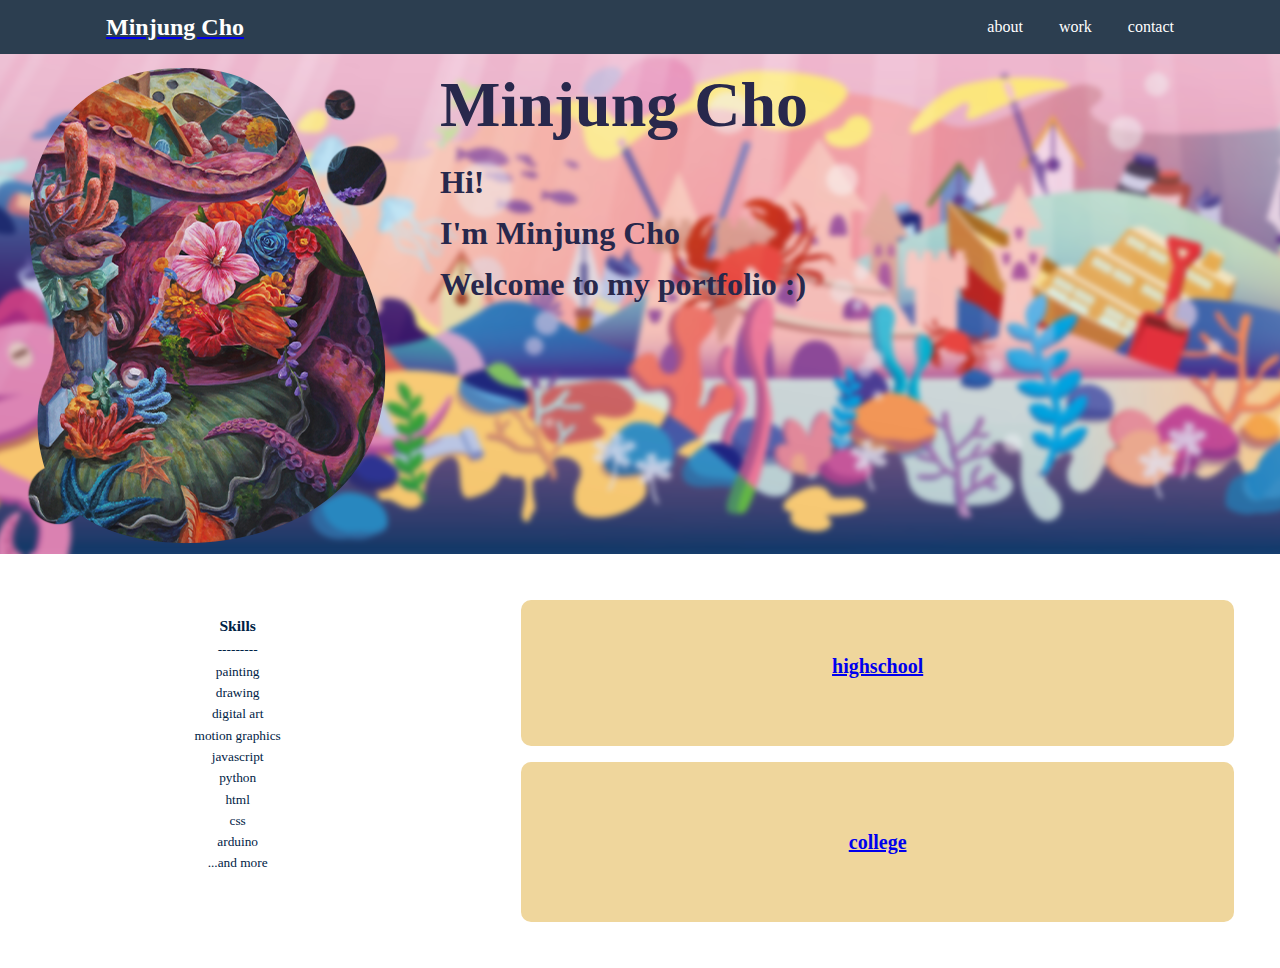
<file: index.html>
<!DOCTYPE >
<html lang="en">
  <head>
    <meta charset="UTF-8" />
    <meta http-equiv="X-UA-Compatible" content="IE=edge" />
    <meta name="viewport" content="width=device-width, initial-scale=1.0" />
    <title>Portfolio</title>
    <link rel="stylesheet" href="style.css" />
  </head>
  <body>
    <header>
      <nav>
        <div>
          <a href="index.html"><h1 class="logo">Minjung Cho</h1></a>
        </div>
        <ul class="menu">
          <li>
            <a href="../about.html">about</a>
          </li>
          <li>
            <a>work</a>
            <ul class="submenu">
              <li>
                <a href="highschool/highschool.html">highschool</a>
                <!-- <ul class="submenu2">
                  <li><a href="#">AP </a></li>
                  <li><a href="#">Emotion</a></li>
                </ul> -->
              </li>
              <li>
                <a href="college/college.html">college</a>
                <ul class="submenu2">
                  <li><a href="college/Year 1.html">Year 1 </a></li>
                  <li><a href="college/Year 2.html">Year 2 </a></li>
                </ul>
              </li>
            </ul>
          </li>
          <li>
            <a>contact</a>
            <ul class="submenu">
              <li>
                <a href="https://www.instagram.com/yeobaek_blank/">Instagram</a>
              </li>
              <!-- <li><a href="#">Etc</a></li> -->
            </ul>
          </li>
        </ul>
      </nav>
    </header>

    <main>
      <style>
        img {
          float: left;
          margin-right: 40px;
        }
      </style>
      <div class="profile" id="profile">
        <img
          src="images/profile.png"
          alt="profile"
          width="400px"
          height="500px"
        />
        <h1>Minjung Cho</h1>
        <h4>Hi!</h4>
        <h4>I'm Minjung Cho</h4>
        <h4>Welcome to my portfolio :)</h4>
      </div>

      <style>
        div {
          clear: left;
        }
      </style>

      <div class="container">
        <div class="item">
          <h3>Skills</h3>
          <ul>
            <li>---------</li>
            <li>painting</li>
            <li>drawing</li>
            <li>digital art</li>
            <li>motion graphics</li>
            <li>javascript</li>
            <li>python</li>
            <li>html</li>
            <li>css</li>
            <li>arduino</li>
            <li>...and more</li>
          </ul>
        </div>
        <!-- <dl>
            <dt>skill1</dt>
            <dt>skill2</dt>
            <dt>skill3</dt>
          </dl> -->
        <!-- </div> -->

        <div class="item">
          <div class="item">
            <section id="highschool">
              <a href="highschool/highschool.html"><h2>highschool</h2></a>
            </section>
          </div>

          <div class="item">
            <section id="college">
              <a href="college/college.html"><h2>college</h2></a>
            </section>
          </div>
        </div>
      </div>
    </main>
  </body>
</html>
</file>
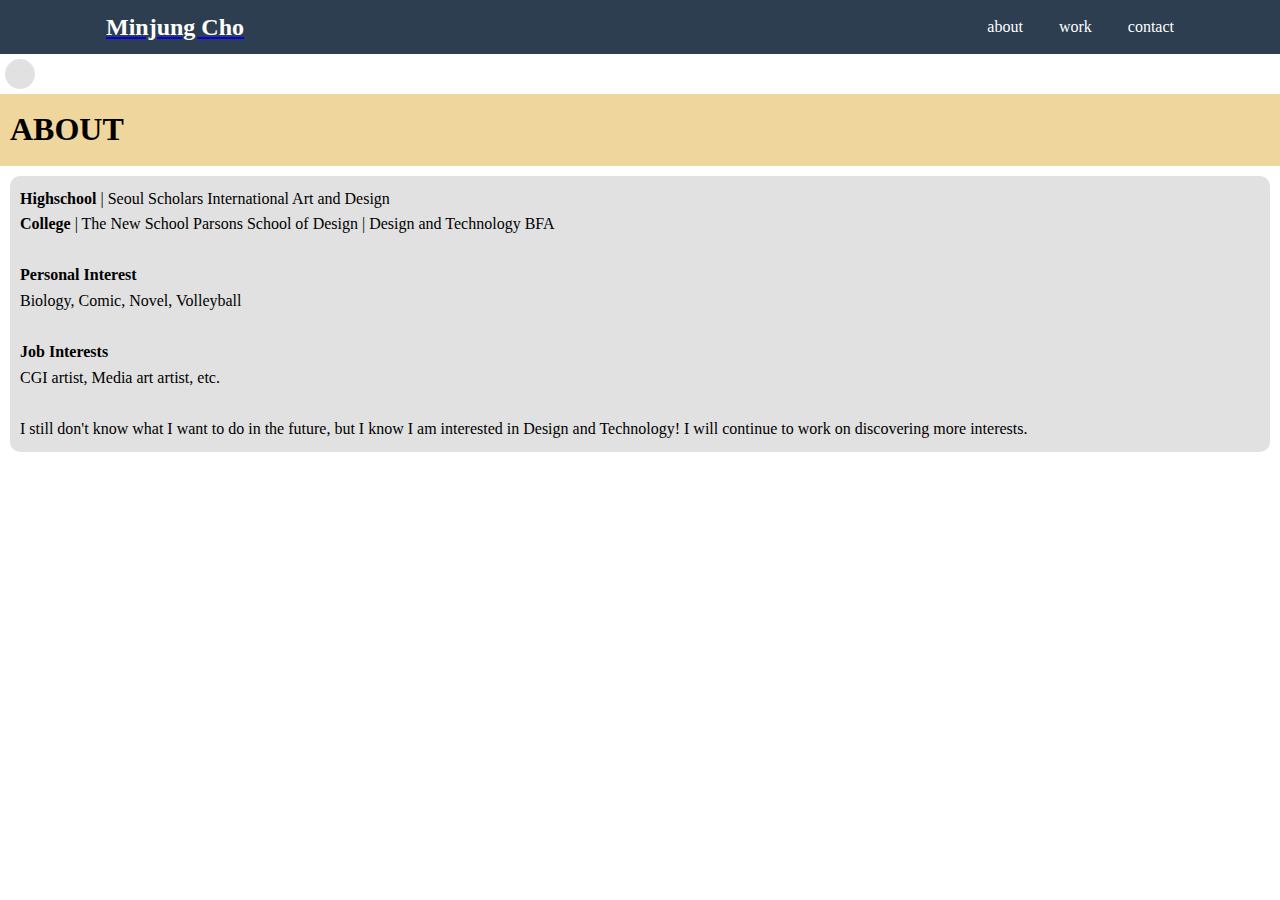
<file: about.html>
<!DOCTYPE >
<html lang="en">
  <head>
    <meta charset="UTF-8" />
    <meta http-equiv="X-UA-Compatible" content="IE=edge" />
    <meta name="viewport" content="width=device-width, initial-scale=1.0" />
    <title>Portfolio</title>
    <link rel="stylesheet" href="../style.css" />

    <link
      rel="stylesheet"
      href="https://cdnjs.cloudflare.com/ajax/libs/font-awesome/6.7.1/css/all.min.css"
      integrity="sha512-5Hs3dF2AEPkpNAR7UiOHba+lRSJNeM2ECkwxUIxC1Q/FLycGTbNapWXB4tP889k5T5Ju8fs4b1P5z/iB4nMfSQ=="
      crossorigin="anonymous"
      referrerpolicy="no-referrer"
    />
  </head>

  <body>
    <header>
      <nav>
        <div>
          <a href="index.html"><h1 class="logo">Minjung Cho</h1></a>
        </div>
        <ul class="menu">
          <li>
            <a href="about.html">about</a>
          </li>
          <li>
            <a>work</a>
            <ul class="submenu">
              <li>
                <a href="highschool/highschool.html">highschool</a>
                <!-- <ul class="submenu2">
                    <li><a href="#">AP </a></li>
                    <li><a href="#">Emotion</a></li>
                  </ul> -->
              </li>
              <li>
                <a href="college/college.html">college</a>
                <ul class="submenu2">
                  <li><a href="college/Year 1.html">Year 1 </a></li>
                  <li><a href="college/Year 2..html">Year 2 </a></li>
                </ul>
              </li>
            </ul>
          </li>
          <li>
            <a>contact</a>
            <ul class="submenu">
              <li>
                <a href="https://www.instagram.com/yeobaek_blank/">Instagram</a>
              </li>
              <!-- <li><a href="#">Etc</a></li> -->
            </ul>
          </li>
        </ul>
      </nav>
    </header>

    <main>
      <button>
        <a href="../index.html"><i class="fa-solid fa-arrow-left"></i></a>
      </button>

      <h1 class="about">ABOUT</h1>
      <div class="info">
        <p>
          <b>Highschool</b> | Seoul Scholars International Art and Design
          <br /><b>College</b>
          | The New School Parsons School of Design | Design and Technology BFA
        </p>
        <p>
          <br /><b>Personal Interest</b>
          <br />
          Biology, Comic, Novel, Volleyball
        </p>
        <p>
          <br /><b>Job Interests</b> <br />CGI artist, Media art artist, etc.
        </p>
        <br />
        <p>
          I still don't know what I want to do in the future, but I know I am
          interested in Design and Technology! I will continue to work on
          discovering more interests.
        </p>
      </div>
    </main>
  </body>
</html>
</file>
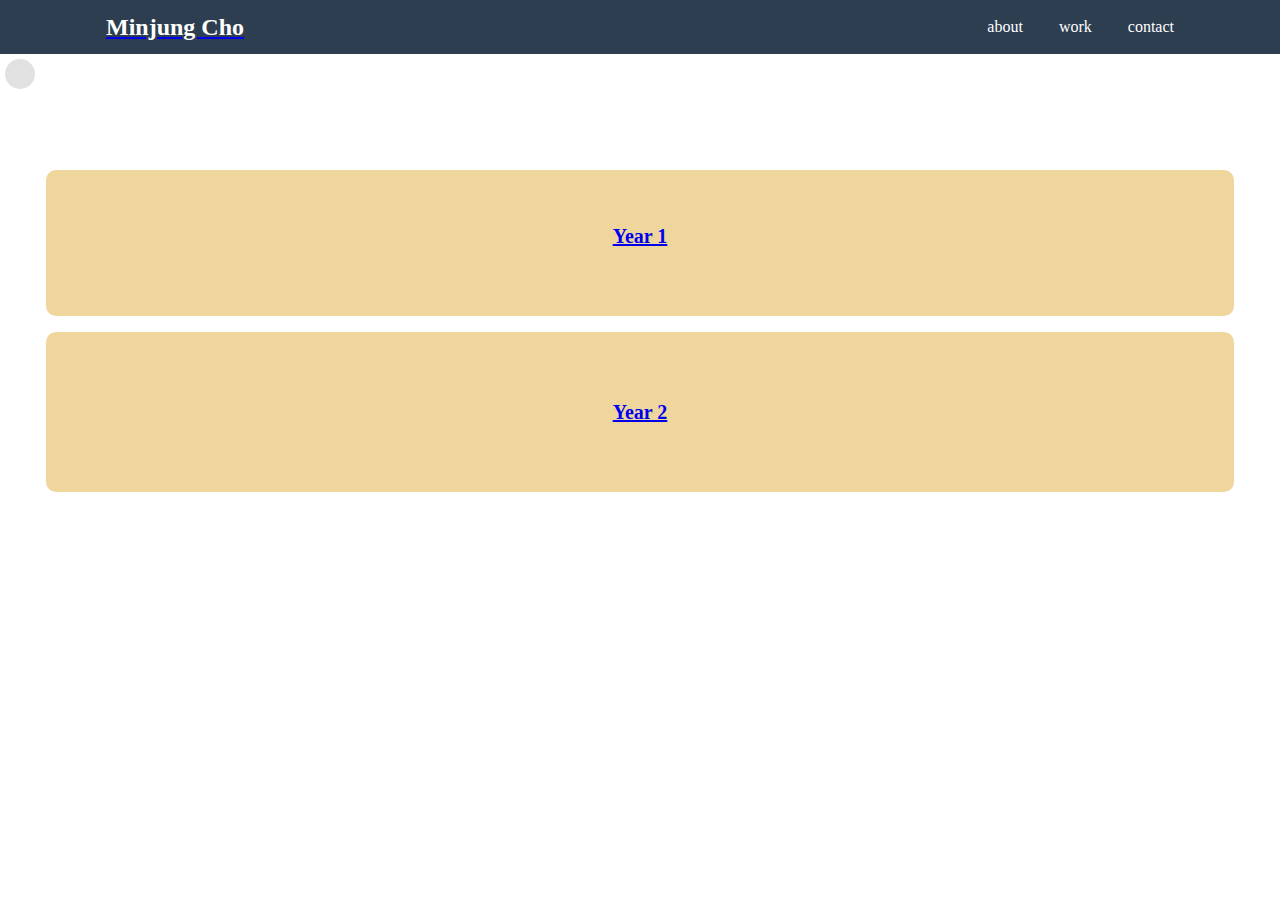
<file: college/college.html>
<!DOCTYPE >
<html lang="en">
  <head>
    <meta charset="UTF-8" />
    <meta http-equiv="X-UA-Compatible" content="IE=edge" />
    <meta name="viewport" content="width=device-width, initial-scale=1.0" />
    <title>Portfolio</title>
    <link rel="stylesheet" href="../style.css" />

    <link
      rel="stylesheet"
      href="https://cdnjs.cloudflare.com/ajax/libs/font-awesome/6.7.1/css/all.min.css"
      integrity="sha512-5Hs3dF2AEPkpNAR7UiOHba+lRSJNeM2ECkwxUIxC1Q/FLycGTbNapWXB4tP889k5T5Ju8fs4b1P5z/iB4nMfSQ=="
      crossorigin="anonymous"
      referrerpolicy="no-referrer"
    />
  </head>

  <body>
    <header>
      <nav>
        <div>
          <a href="../../index.html"><h1 class="logo">Minjung Cho</h1></a>
        </div>
        <ul class="menu">
          <li>
            <a href="../about.html">about</a>
          </li>
          <li>
            <a>work</a>
            <ul class="submenu">
              <li>
                <a href="../highschool/highschool.html">highschool</a>
                <!-- <ul class="submenu2">
                  <li><a href="#">AP </a></li>
                  <li><a href="#">Emotion</a></li>
                </ul> -->
              </li>
              <li>
                <a href="college.html">college</a>
                <ul class="submenu2">
                  <li><a href="Year 1.html">Year 1 </a></li>
                  <li><a href="Year 2.html">Year 2 </a></li>
                </ul>
              </li>
            </ul>
          </li>
          <li>
            <a>contact</a>
            <ul class="submenu">
              <li>
                <a href="https://www.instagram.com/yeobaek_blank/">Instagram</a>
              </li>
              <!-- <li><a href="#">Etc</a></li> -->
            </ul>
          </li>
        </ul>
      </nav>
    </header>

    <main>
      <button>
        <a href="../index.html"><i class="fa-solid fa-arrow-left"></i></a>
      </button>
      <div class="container">
        <div class="item">
          <div class="item">
            <section id="Year 1">
              <a href="../college/Year 1.html"><h2>Year 1</h2></a>
            </section>
          </div>

          <div class="item">
            <section id="Year 2">
              <a href="../college/Year 2.html"><h2>Year 2</h2></a>
            </section>
          </div>
        </div>
      </div>
    </main>
  </body>
</html>
</file>
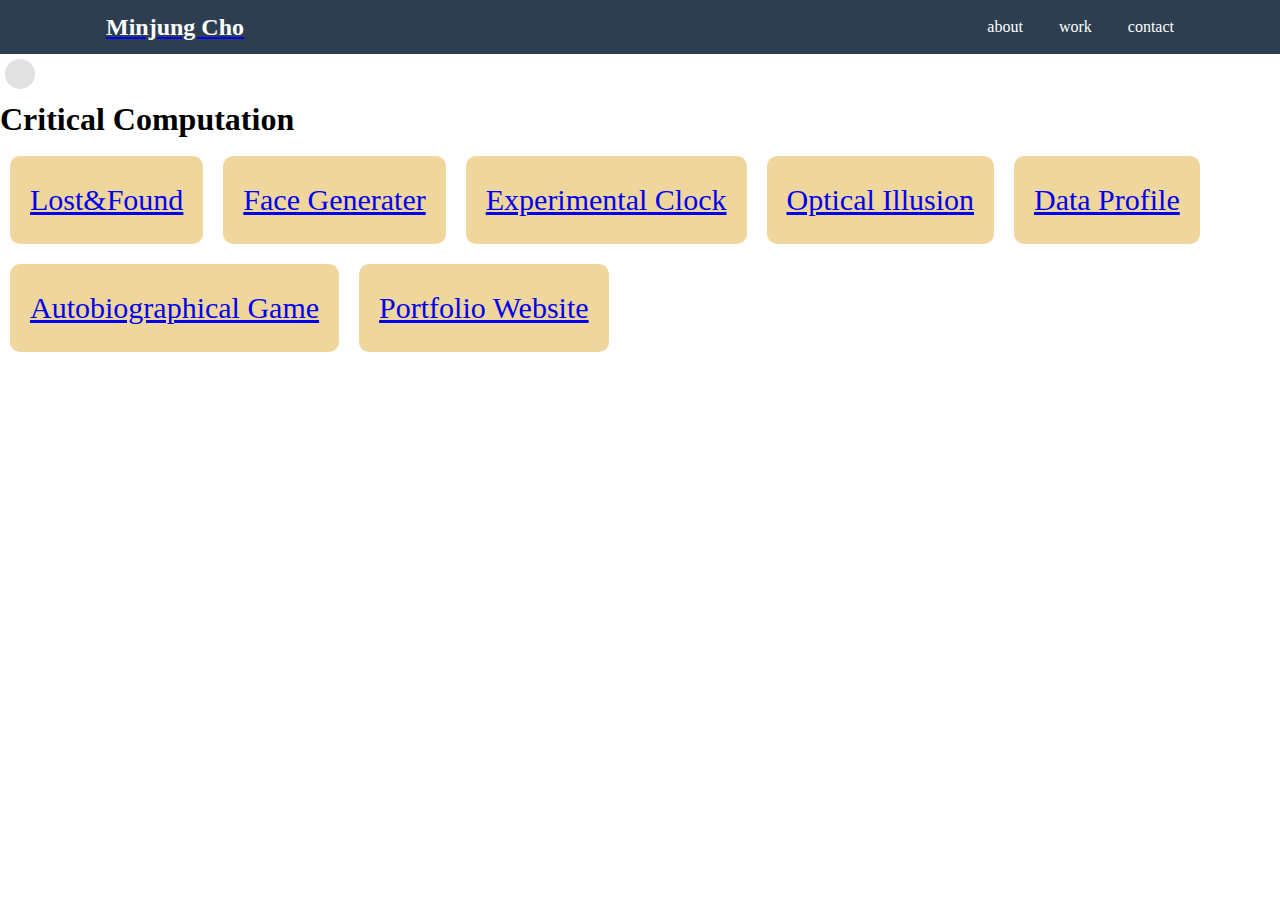
<file: college/Year 2.html>
<!DOCTYPE >
<html lang="en">
  <head>
    <meta charset="UTF-8" />
    <meta http-equiv="X-UA-Compatible" content="IE=edge" />
    <meta name="viewport" content="width=device-width, initial-scale=1.0" />
    <title>Portfolio</title>
    <link rel="stylesheet" href="../style.css" />

    <link
      rel="stylesheet"
      href="https://cdnjs.cloudflare.com/ajax/libs/font-awesome/6.7.1/css/all.min.css"
      integrity="sha512-5Hs3dF2AEPkpNAR7UiOHba+lRSJNeM2ECkwxUIxC1Q/FLycGTbNapWXB4tP889k5T5Ju8fs4b1P5z/iB4nMfSQ=="
      crossorigin="anonymous"
      referrerpolicy="no-referrer"
    />
  </head>

  <body>
    <header>
      <nav>
        <div>
          <a href="../../index.html"><h1 class="logo">Minjung Cho</h1></a>
        </div>
        <ul class="menu">
          <li>
            <a href="../../about.html">about</a>
          </li>
          <li>
            <a>work</a>
            <ul class="submenu">
              <li>
                <a href="../../highschool/highschool.html">highschool</a>
                <!-- <ul class="submenu2">
                  <li><a href="#">AP </a></li>
                  <li><a href="#">Emotion</a></li>
                </ul> -->
              </li>
              <li>
                <a href="../../college/college.html">college</a>
                <ul class="submenu2">
                  <li><a href="../../college/Year 1.html">Year 1 </a></li>
                  <li><a href="../../college/Year 2.html">Year 2 </a></li>
                </ul>
              </li>
            </ul>
          </li>
          <li>
            <a>contact</a>
            <ul class="submenu">
              <li>
                <a href="https://www.instagram.com/yeobaek_blank/">Instagram</a>
              </li>
              <!-- <li><a href="#">Etc</a></li> -->
            </ul>
          </li>
        </ul>
      </nav>
    </header>

    <main>
      <button>
        <a href="../college/college.html"
          ><i class="fa-solid fa-arrow-left"></i
        ></a>
      </button>
      <h1>Critical Computation</h1>
      <div class="flex-container">
        <div><a href="../college/Year2/CC_1.html">Lost&Found</a></div>
        <div><a href="../college/Year2/CC_2.html">Face Generater</a></div>
        <div><a href="../college/Year2/CC_3.html">Experimental Clock</a></div>
        <div><a href="../college/Year2/CC_5.html">Optical Illusion</a></div>
        <div><a href="../college/Year2/CC_6.html">Data Profile</a></div>
        <div>
          <a href="../college/Year2/CC_7.html">Autobiographical Game</a>
        </div>
        <div><a href="../college/Year2/CC_8.html">Portfolio Website</a></div>
      </div>
    </main>
  </body>
</html>
</file>
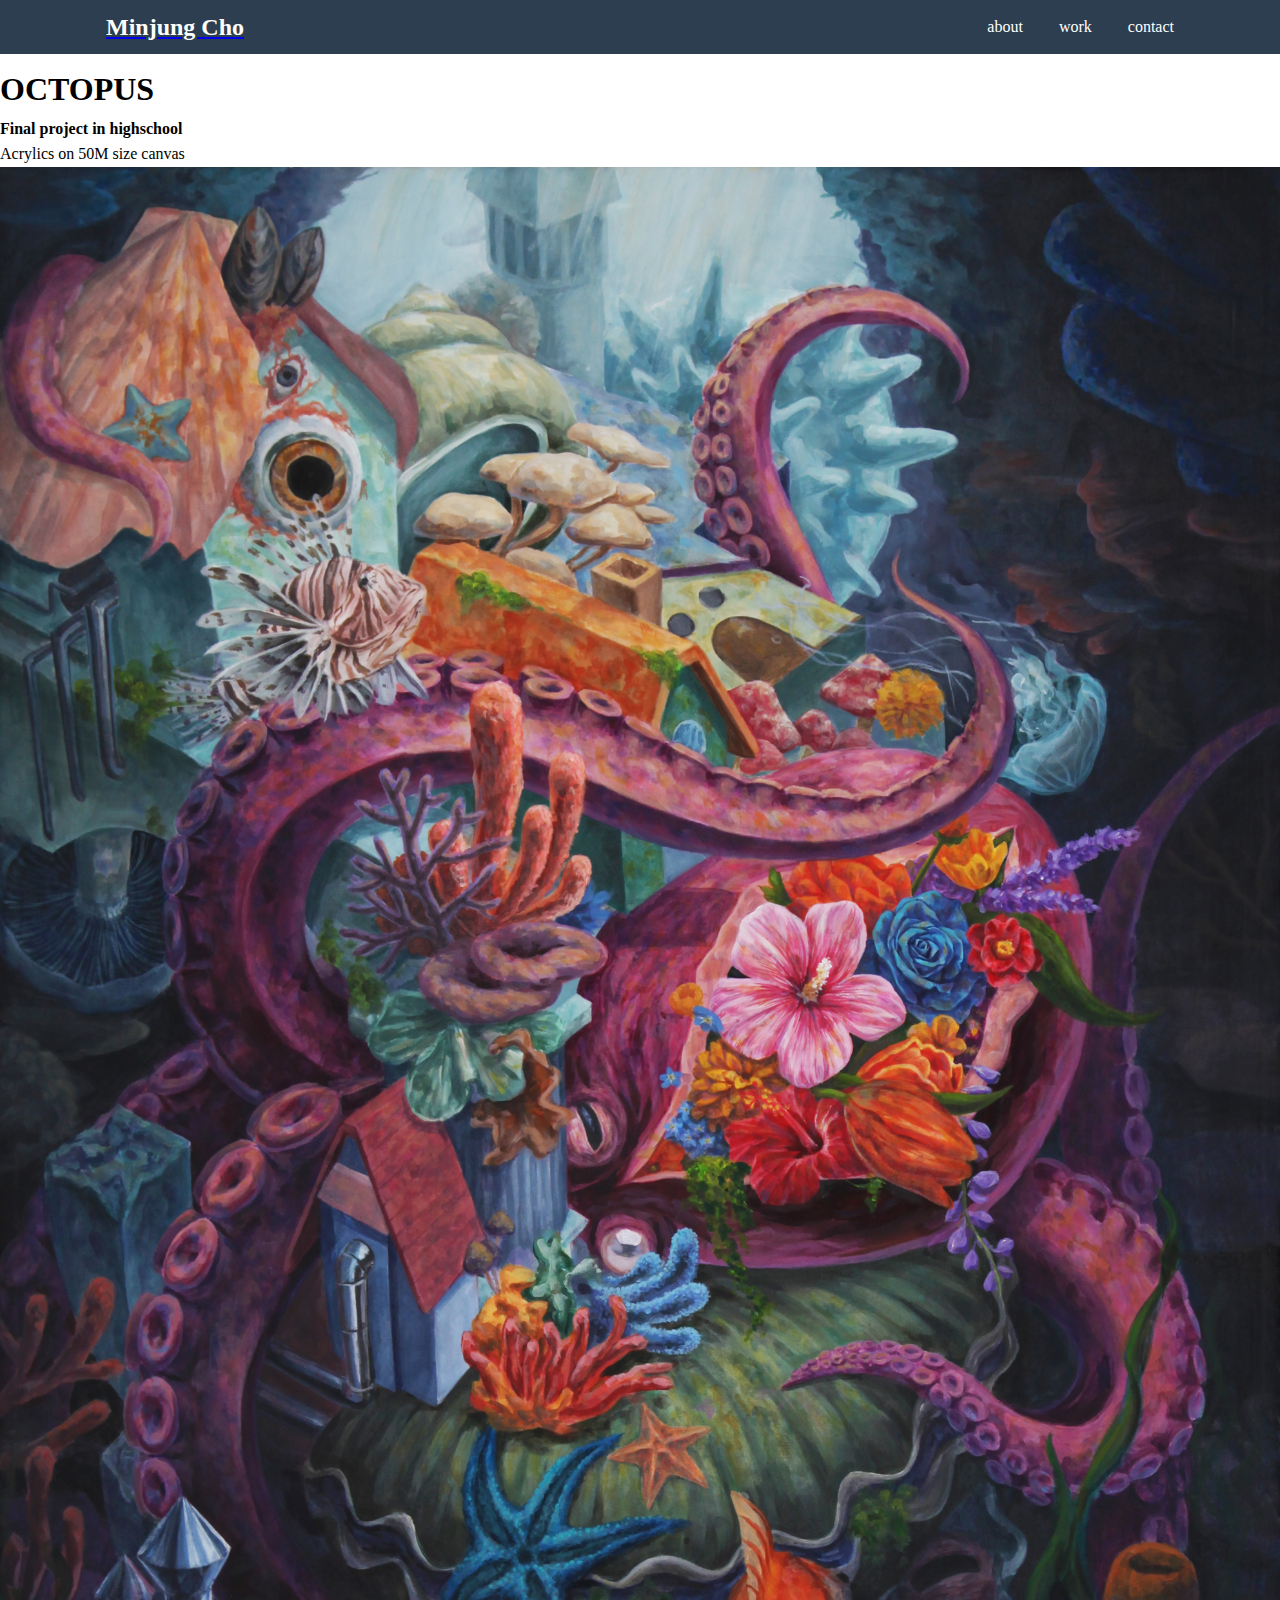
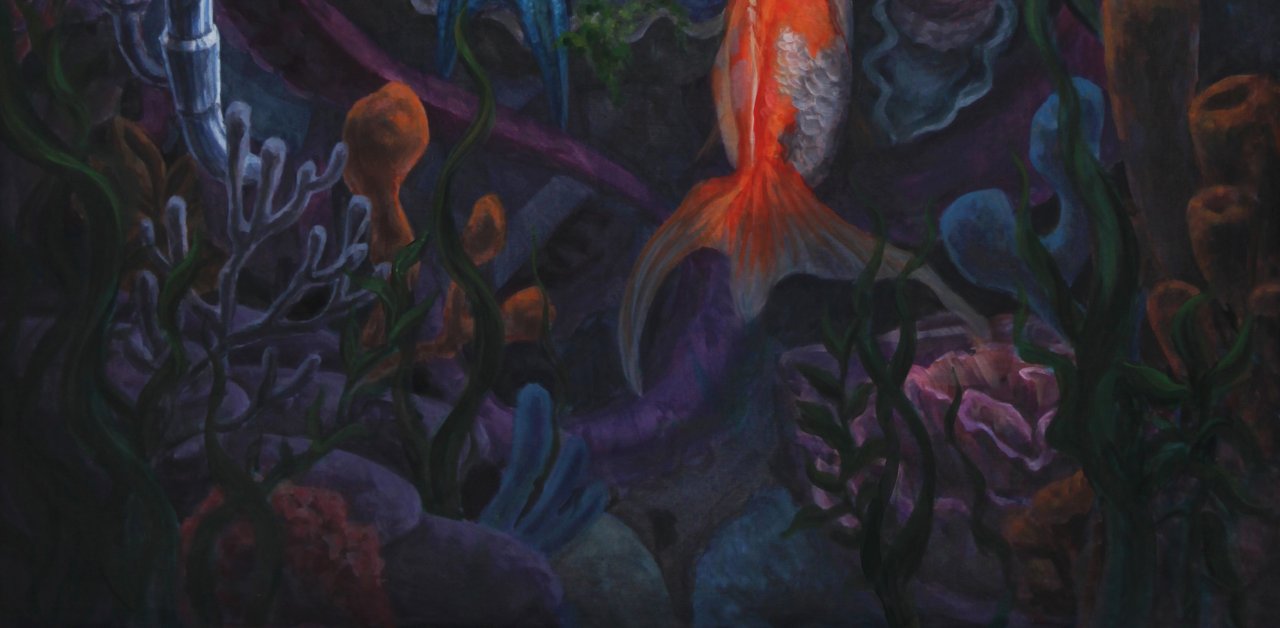
<file: highschool/highschool.html>
<!DOCTYPE >
<html lang="en">
  <head>
    <meta charset="UTF-8" />
    <meta http-equiv="X-UA-Compatible" content="IE=edge" />
    <meta name="viewport" content="width=device-width, initial-scale=1.0" />
    <title>Portfolio</title>
    <link rel="stylesheet" href="../style.css" />

    <link
      rel="stylesheet"
      href="https://cdnjs.cloudflare.com/ajax/libs/font-awesome/6.7.1/css/all.min.css"
      integrity="sha512-5Hs3dF2AEPkpNAR7UiOHba+lRSJNeM2ECkwxUIxC1Q/FLycGTbNapWXB4tP889k5T5Ju8fs4b1P5z/iB4nMfSQ=="
      crossorigin="anonymous"
      referrerpolicy="no-referrer"
    />
  </head>

  <body>
    <header>
      <nav>
        <div>
          <a href="../../index.html"><h1 class="logo">Minjung Cho</h1></a>
        </div>
        <ul class="menu">
          <li>
            <a href="../about.html">about</a>
          </li>
          <li>
            <a>work</a>
            <ul class="submenu">
              <li>
                <a href="highschool.html">highschool</a>
                <!-- <ul class="submenu2">
                  <li><a href="#">AP </a></li>
                  <li><a href="#">Emotion</a></li>
                </ul> -->
              </li>
              <li>
                <a href="../college/college.html">college</a>
                <ul class="submenu2">
                  <li><a href="../college/Year 1.html">Year 1 </a></li>
                  <li><a href="../college/Year 2.html">Year 2 </a></li>
                </ul>
              </li>
            </ul>
          </li>
          <li>
            <a>contact</a>
            <ul class="submenu">
              <li>
                <a href="https://www.instagram.com/yeobaek_blank/">Instagram</a>
              </li>
              <!-- <li><a href="#">Etc</a></li> -->
            </ul>
          </li>
        </ul>
      </nav>
    </header>
  </body>
</html>

<body>
  <button>
    <a href="../index.html"><i class="fa-solid fa-arrow-left"></i></a>
  </button>
  <h1>OCTOPUS</h1>
  <p>
    <b>Final project in highschool</b>
    <br />Acrylics on 50M size canvas
  </p>
  <img src="../images/octopus_submission.jpg" alt="octopus" />
</body>
</file>
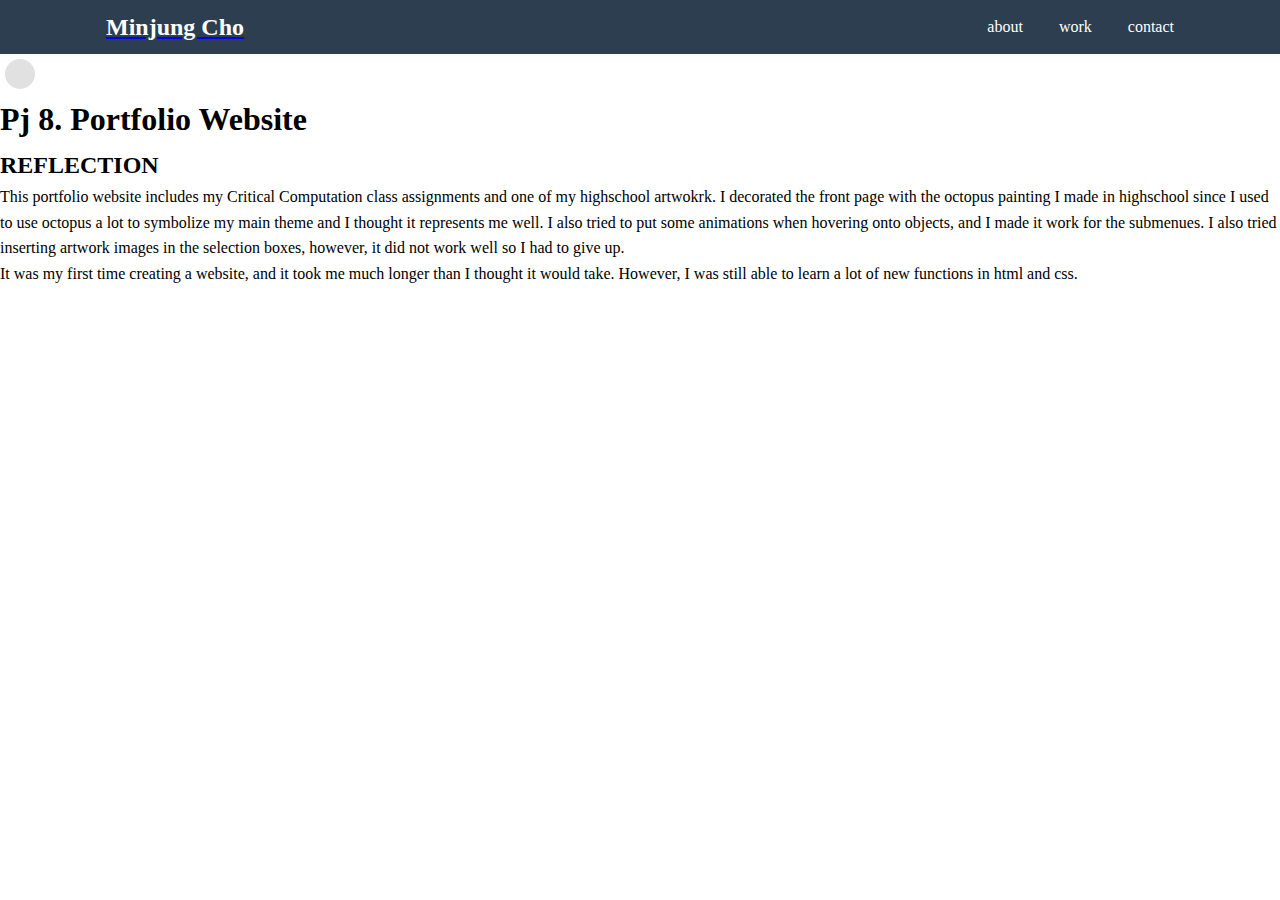
<file: college/Year2/CC_8.html>
<!DOCTYPE >
<html lang="en">
  <head>
    <meta charset="UTF-8" />
    <meta http-equiv="X-UA-Compatible" content="IE=edge" />
    <meta name="viewport" content="width=device-width, initial-scale=1.0" />
    <title>Portfolio</title>
    <link rel="stylesheet" href="../../style.css" />

    <link
      rel="stylesheet"
      href="https://cdnjs.cloudflare.com/ajax/libs/font-awesome/6.7.1/css/all.min.css"
      integrity="sha512-5Hs3dF2AEPkpNAR7UiOHba+lRSJNeM2ECkwxUIxC1Q/FLycGTbNapWXB4tP889k5T5Ju8fs4b1P5z/iB4nMfSQ=="
      crossorigin="anonymous"
      referrerpolicy="no-referrer"
    />
  </head>

  <body>
    <header>
      <nav>
        <div>
          <a href="../../index.html"><h1 class="logo">Minjung Cho</h1></a>
        </div>
        <ul class="menu">
          <li>
            <a href="../../about.html">about</a>
          </li>
          <li>
            <a>work</a>
            <ul class="submenu">
              <li>
                <a href="../../highschool/highschool.html">highschool</a>
                <!-- <ul class="submenu2">
                  <li><a href="#">AP </a></li>
                  <li><a href="#">Emotion</a></li>
                </ul> -->
              </li>
              <li>
                <a href="../../college/college.html">college</a>
                <ul class="submenu2">
                  <li><a href="../../college/Year 1.html">Year 1 </a></li>
                  <li><a href="../../college/Year 2.html">Year 2 </a></li>
                </ul>
              </li>
            </ul>
          </li>
          <li>
            <a>contact</a>
            <ul class="submenu">
              <li>
                <a href="https://www.instagram.com/yeobaek_blank/">Instagram</a>
              </li>
              <!-- <li><a href="#">Etc</a></li> -->
            </ul>
          </li>
        </ul>
      </nav>
    </header>

    <main>
      <button>
        <a href="../../college/Year 2.html"
          ><i class="fa-solid fa-arrow-left"></i
        ></a>
      </button>
      <h1>Pj 8. Portfolio Website</h1>

      <h2>REFLECTION</h2>
      <p>
        This portfolio website includes my Critical Computation class
        assignments and one of my highschool artwokrk. I decorated the front
        page with the octopus painting I made in highschool since I used to use
        octopus a lot to symbolize my main theme and I thought it represents me
        well. I also tried to put some animations when hovering onto objects,
        and I made it work for the submenues. I also tried inserting artwork
        images in the selection boxes, however, it did not work well so I had to
        give up.
      </p>
      <p>
        It was my first time creating a website, and it took me much longer than
        I thought it would take. However, I was still able to learn a lot of new
        functions in html and css.
      </p>
    </main>
  </body>
</html>
</file>
<file: style.css>
html,
body {
  height: 100vh;
  display: flex;
  flex-direction: column;
}

* {
  margin: 0;
  padding: 0;
  box-sizing: border-box;
}

ul {
  list-style: none;
}

body {
  font-size: 1rem;
  line-height: 1.6;
  background-color: none;
}

.profile {
  width: 100%;
  height: 500px;
  background-image: url(images/background_6.png);
  background-repeat: no-repeat;
  font-size: 2rem;
  line-height: 1.6;
  color: #28284c;
}

header {
  background-color: #2c3e50;
  padding: 0;
}

nav {
  max-width: 1100px;
  margin: 0 auto;
  display: flex;
  justify-content: space-between;
  align-items: center;
}

.logo {
  font-size: 1.5rem;
  color: #fff;
  font-weight: 700;
  padding: 0.5rem 1rem;
}

.menu > li,
.menu > a {
  display: inline-block;
}

.menu li {
  position: relative;
}

.menu a {
  text-decoration: none;
  color: #fff;
  display: block;
  padding: 0.5rem 1rem;
  transition: background-color 0.22s ease, color 0.22s ease;
}

.menu a:hover {
  background-color: #f34949;
  color: #fff;
}

.submenu {
  position: absolute;
  background-color: #2c3e50;
  display: none;
}

.submenu2 {
  position: absolute;
  left: 100%;
  width: 140px;
  top: 0;
  background-color: #2c3e50;
  display: none;
}

.menu > li:hover .submenu {
  display: block;
  animation: slideup 0.3s ease;
}

.submenu li:hover > .submenu2 {
  display: block;
  animation: slideleft 0.3s ease;
}

@keyframes slideup {
  0% {
    opacity: 0;
    transform: translateY(18px);
  }
  100% {
    opacity: 1;
    transform: none;
  }
}

@keyframes slideleft {
  0% {
    opacity: 0;
    transform: translateX(18px);
  }
  100% {
    opacity: 1;
    transform: none;
  }
}

.item {
  padding: 4rem;
  margin: 1rem;
  color: #002245;
  background-color: #efd69c;
  font-size: 10pt;
  font-weight: 700;
  text-align: center;
  transition: all 0.2s ease-in-out;
  cursor: pointer;
  border: none;
  border-radius: 10px;
  flex-grow: 1;
  flex-shrink: 0;
}

.container {
  flex-flow: row nowrap;
  display: flex;
  background-color: none;
  flex-direction: row;
}

.container > div {
  background-color: #fff;
  margin: 10px;
  padding: 20px;
  font-size: 30px;
}

.item:nth-child(1) {
  padding-top: 50px;
  font-size: 10pt;
  font-weight: 100;
  flex-grow: 4;
}

.item:nth-child(2) {
  flex-grow: 6;
}

/* .item:nth-child(2):hover {
  border-color: red;
} */

#clear {
  clear: both;
}

button {
  width: 30px;
  height: 30px;
  border: none;
  padding: 0px;
  margin: 5px;
  background-color: #e1e1e1;
  border-radius: 50%;
  cursor: pointer;
}

.flex-container {
  display: flex;
  flex-flow: row wrap;
  background-color: none;
}

.flex-container > div {
  background-color: #efd69c;
  margin: 10px;
  padding: 20px;
  font-size: 30px;
  border-radius: 10px;
}

.about {
  background-color: #efd69c;
  padding: 10px;
}

.info {
  background-color: #e1e1e1;
  width: auto;
  padding: 10px;
  border-radius: 10px;
  margin: 10px;
}
</file>
